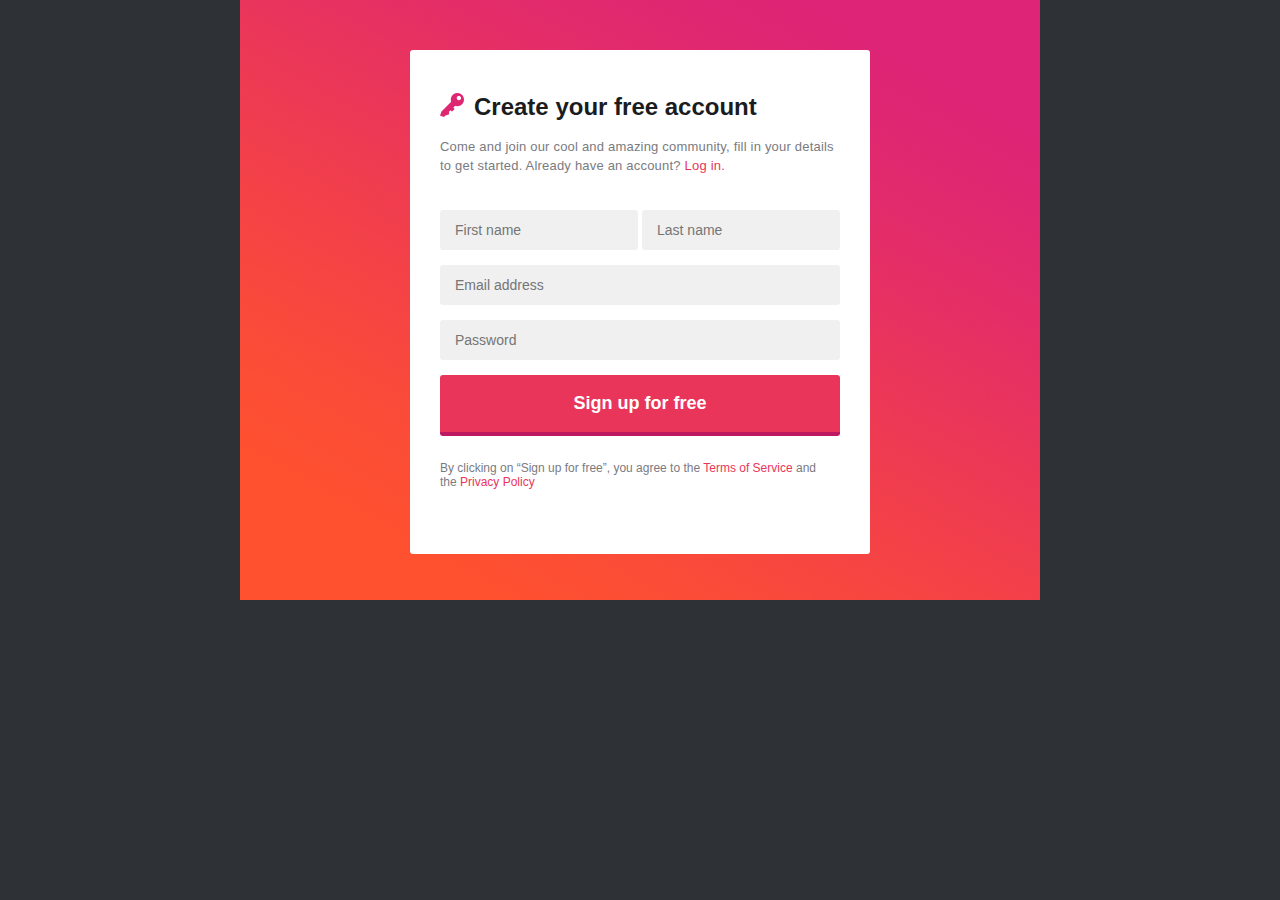
<file: index.html>
<!DOCTYPE html>
<html lang="en">
<head>
  <meta charset="UTF-8">
  <meta name="viewport" content="width=device-width, initial-scale=1.0">
  <meta http-equiv="X-UA-Compatible" content="ie=edge">
  <title>Dailyform</title>
  <link rel="stylesheet" href="./style/style.css">
</head>
<body>
  <div class="wrapper"> 
    <div class="form-container">
        <header>
          <div class="icon">
            <img src="./img/icon.png" alt="icon-key">
            <h1>Create your free account</h1>
          </div>
          <div class="log-in">Come and join our cool and amazing community, fill in your details
              to get started. Already have an account? 
            <a href="#">Log in.</a>
          </div>
        </header>

        <form action="#">
          <div class="form-row holder">
            <input type="text" name="firstName" id="" placeholder="First name" required >
            <input type="text" id="lastName" placeholder="Last name" required >
          </div>
          <input class="form-row" type="email" placeholder="Email address" required >
          <input class="form-row" type="password" placeholder="Password" required >
          <button>Sign up for free</button>
        </form>

        <footer>
            By clicking on “Sign up for free”, you agree to the <a href="#">Terms of Service</a> and 
            <br> the <a href="#">Privacy Policy</a>
        </footer>
    </div>
  </div>
</body>
</html>
</file>
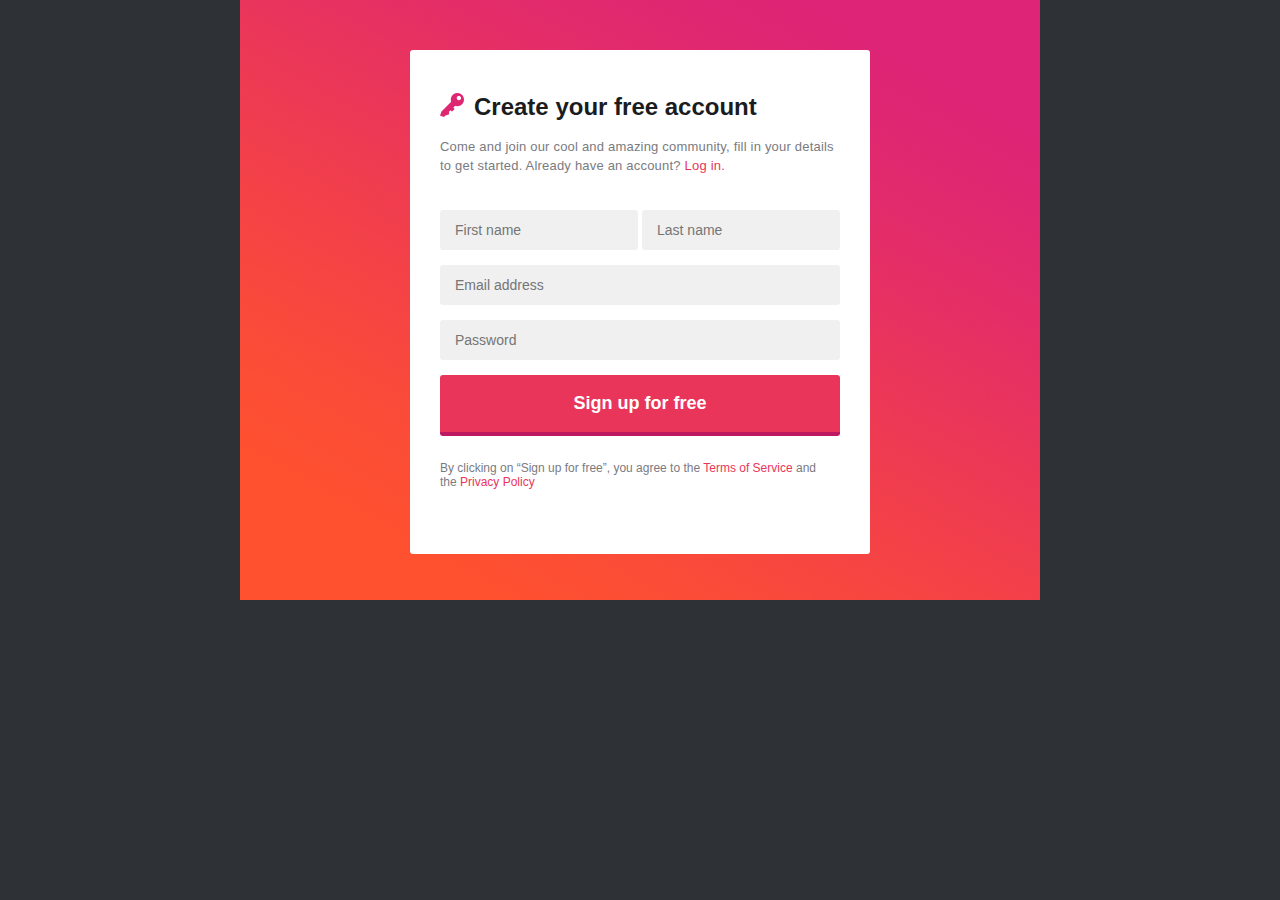
<file: inde.html>
<!DOCTYPE html>
<html lang="en">
<head>
  <meta charset="UTF-8">
  <meta name="viewport" content="width=device-width, initial-scale=1.0">
  <meta http-equiv="X-UA-Compatible" content="ie=edge">
  <title>Dailyform</title>
  <link rel="stylesheet" href="./style/style.css">
</head>
<body>
  <div class="wrapper"> 
    <div class="form-container">
        <header>
          <div class="icon">
            <img src="./img/icon.png" alt="icon-key">
            <h1>Create your free account</h1>
          </div>
          <div class="log-in">Come and join our cool and amazing community, fill in your details
              to get started. Already have an account? 
            <a href="">Log in.</a>
          </div>
        </header>

        <form action="#">
          <div class="form-row">
            <input type="text" name="firstName" id="" placeholder="First name" required >
            <input type="text" id="lastName" placeholder="Last name" required >
          </div>
          <input class="form-row" type="email" placeholder="Email address" required >
          <input class="form-row" type="password" placeholder="Password" required >
          <button>Sign up for free</button>
        </form>

        <footer>
            By clicking on “Sign up for free”, you agree to the <a href="">Terms of Service</a> and 
            <br> the <a href="">Privacy Policy</a>
        </footer>
    </div>
  </div>
</body>
</html>
</file>
<file: style/style.css>
body * {box-sizing: border-box;}

body{
  background-color: #2e3135;
  min-height: 100%;  
  font-family: Arial, Helvetica, sans-serif;
  color: #7a7b7f;
  margin: 0;
  font-size: 14px;
}
a{
  color: #ea355a;
  text-decoration: none;
}

.wrapper {
  width: 800px;
  min-height: 600px;
  margin: 0 auto;
  background: url('../img/main-bg.png') no-repeat 0 0;
  padding: 50px 0;
}

.form-container{
  width: 460px;
  margin: 0 auto;
  background-color: #ffffff;
  border-radius: 3px;
}

header{
  padding: 27px 30px 35px;
  overflow: hidden;
}
header h1{
  font-size: 24px;
  color: #1b1c1d;
}
header img{
  float: left;
  margin-right: 10px;
}
header .log-in{
  font-size: 13px;
  letter-spacing: 0.2px;
  line-height: 19px;
}

form{
  padding: 0px 30px;
}
form .form-row{
  margin-bottom: 15px;
}
form input{
  background-color: #f0f0f0;
  font-size: 14px;
  border: none;
  border-radius: 3px;
  height: 40px;
  line-height: 40px;
  padding-left: 15px;
  outline: none;
}

form input:focus::-webkit-input-placeholder {
  opacity: 0; 
  transition: opacity 0.3s ease;
}

input.form-row{
  display: block;
  width: 100%;
}
.holder{
  overflow: hidden;
}
#lastName{
  float: right;
}
button{
  width: 100%;
  padding: 18px 0;
  border: none;
  border-bottom: 4px solid #bd1962;
  border-radius: 3px;
  background-color: #ea355a;
  color: #ffffff;
  font-size: 18px;
  font-weight: bold;
  cursor: pointer;
  outline: none;
}

footer{
  font-size: 12px;
  padding: 25px 30px 65px;
}
</file>
